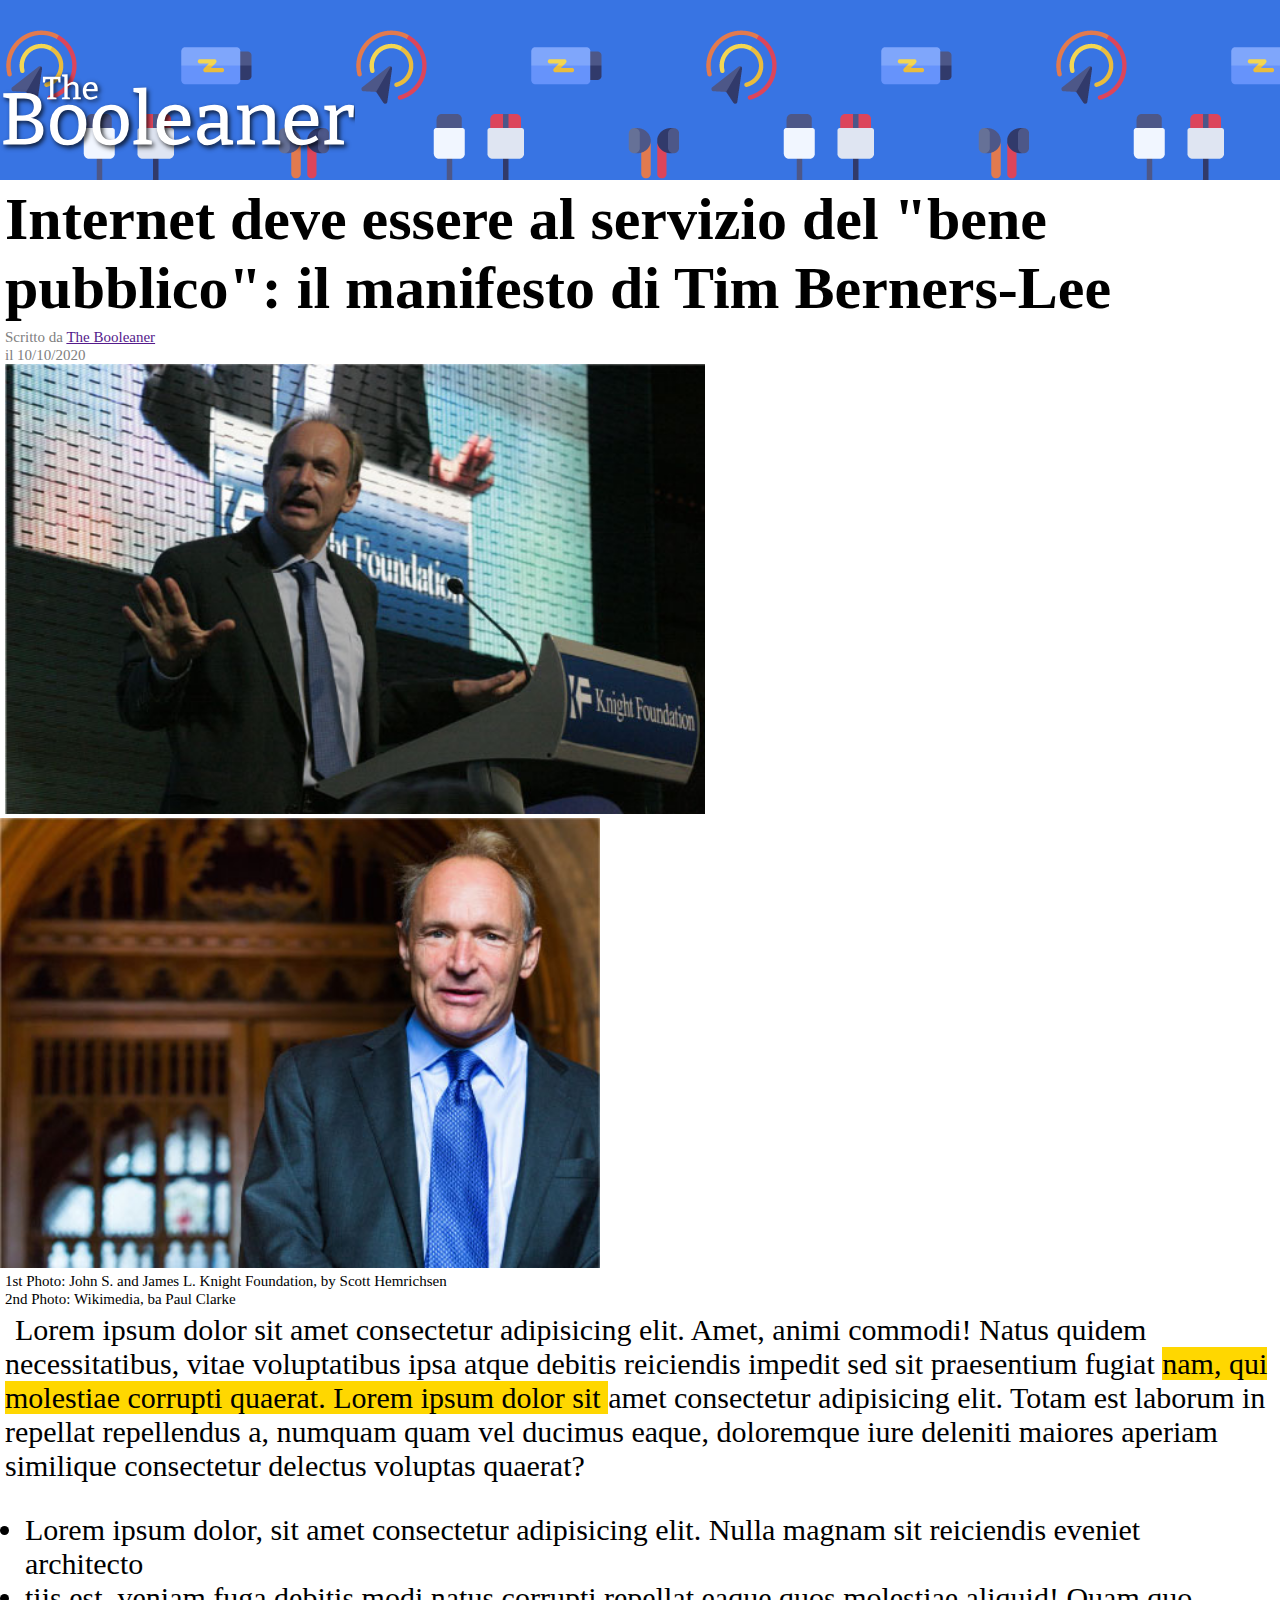
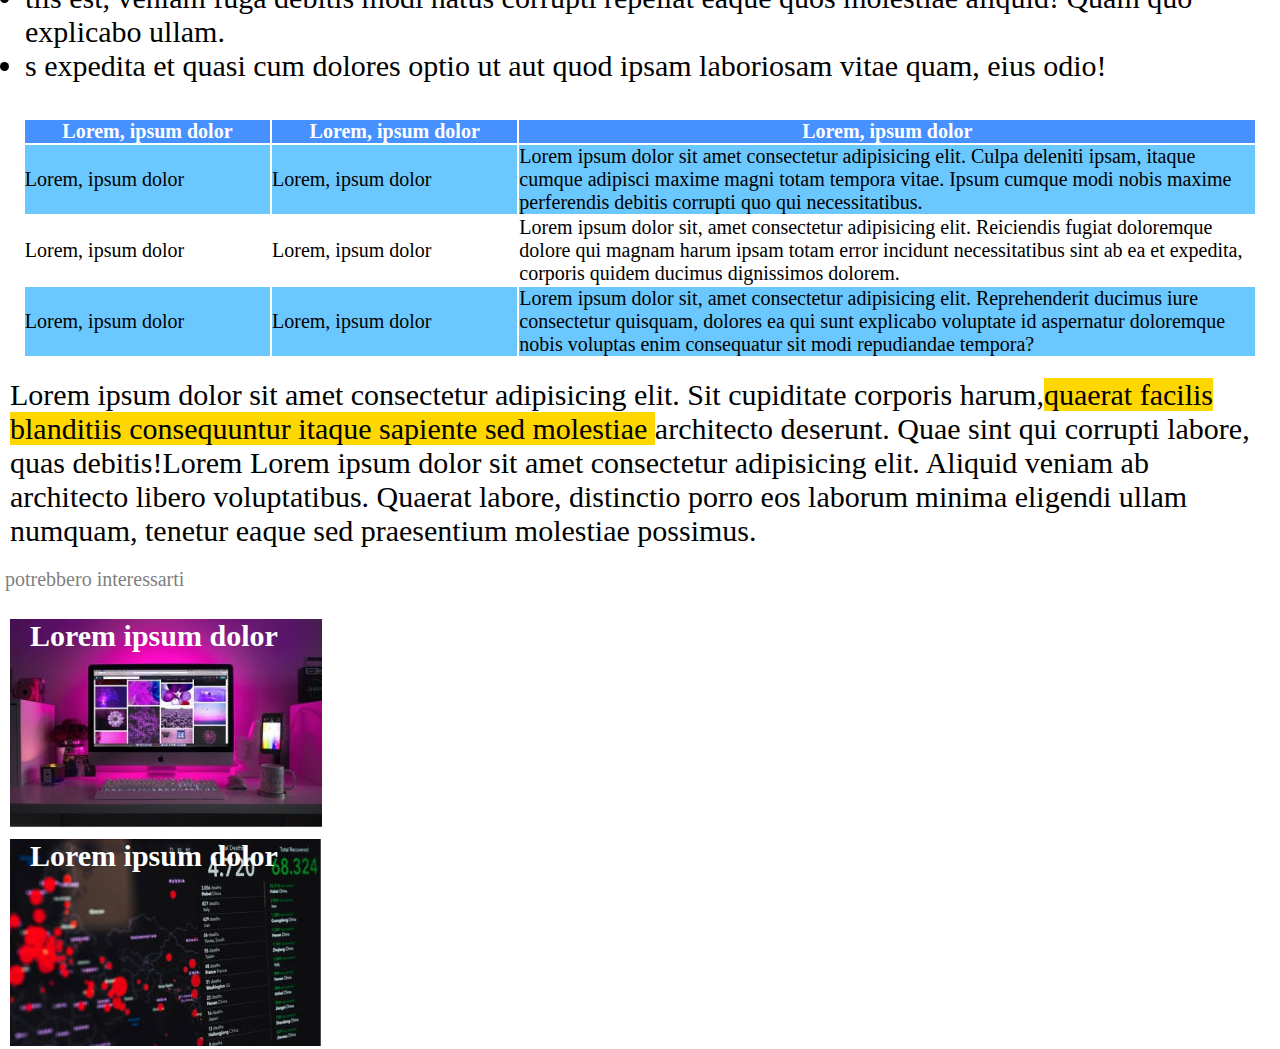
<file: index.html>
<!DOCTYPE html>
<html lang="en">
<head>
    <meta charset="UTF-8">
    <meta name="viewport" content="width=device-width, initial-scale=1.0">
    <title>Document</title>
    <link rel="stylesheet" href="./css/style.css">
</head>
<body>
    <!-- inizio pagina logo e sfondo -->
    <header>
        <div class="title-img">
            <div id="logo"></div>
        </div>
        <p> 
            <!-- inserimento titolo/IMMAGINI -->
            <div>
                <h1 class="title">Internet deve essere al servizio del "bene pubblico": il manifesto di Tim Berners-Lee</h1>
                <span class="grigio">Scritto da <a href="">The Booleaner</a></span><br>
                <span class="grigio">il 10/10/2020</span>
            </div>
            <div>
                <img id="tim1" src="./img/tim-1.jpg" alt="Tim">
                <img id="tim2" src="./img/tim-2.jpg" alt="Tim"><br>
                <span class="info">1st Photo: John S. and James L. Knight Foundation, by Scott Hemrichsen</span><br>
                <span class="info">2nd Photo: Wikimedia, ba Paul Clarke</span>
            </div>
            <!-- fine immagini e info -->
            <p class="text">
                <!-- inizio primo paragrafo -->
                <span class="text1">
                    Lorem ipsum dolor sit amet consectetur adipisicing elit. Amet, animi commodi! Natus quidem necessitatibus, vitae voluptatibus ipsa atque debitis reiciendis impedit sed sit praesentium fugiat <span class="evidenziato">nam, qui molestiae corrupti quaerat. Lorem ipsum dolor sit </span>amet consectetur adipisicing elit. Totam est laborum in repellat repellendus a, numquam quam vel ducimus eaque, doloremque iure deleniti maiores aperiam similique consectetur delectus voluptas quaerat?
                </span>
                <!-- fine paragrafo -->
            </p>
                <div>
                    <!-- inserimento lista non ordinata -->
                    <ul class="list">
                        <li>
                            Lorem ipsum dolor, sit amet consectetur adipisicing elit. Nulla magnam sit reiciendis eveniet architecto
                        </li>
                        <li>
                            tiis est, veniam fuga debitis modi natus corrupti repellat eaque quos molestiae aliquid! Quam quo explicabo ullam.
                        </li>
                        <li>
                        s expedita et quasi cum dolores optio ut aut quod ipsam laboriosam vitae quam, eius odio!
                        </li>
                    </ul>
                </div>
                    <!-- fine lista non ordinata -->
        </p>
        <div>
            <!-- inizio tabella -->
            <table id="table" cellspacing"0" cellpadding"0">
                <thead class="table-head">
                    <tr>
                        <th class="caselle">Lorem, ipsum dolor</th>
                        <th class="caselle">Lorem, ipsum dolor</th>
                        <th>Lorem, ipsum dolor</th>
                    </tr>

                </thead>
                <tbody>
                    <tr class="casella-azzurra" >
                        <td class="caselle">Lorem, ipsum dolor</td>
                        <td class="caselle">Lorem, ipsum dolor</td>
                        <td>Lorem ipsum dolor sit amet consectetur adipisicing elit. Culpa deleniti ipsam, itaque cumque adipisci maxime magni totam tempora vitae. Ipsum cumque modi nobis maxime perferendis debitis corrupti quo qui necessitatibus. </td>
                    </tr>
                    <tr>
                        <td class="caselle">Lorem, ipsum dolor</td>
                        <td class="caselle">Lorem, ipsum dolor</td>
                        <td>Lorem ipsum dolor sit, amet consectetur adipisicing elit. Reiciendis fugiat doloremque dolore qui magnam harum ipsam totam error incidunt necessitatibus sint ab ea et expedita, corporis quidem ducimus dignissimos dolorem.</td>
                    </tr>
                    <tr class="casella-azzurra">
                        <td class="caselle">Lorem, ipsum dolor</td>
                        <td class="caselle">Lorem, ipsum dolor</td>
                        <td>Lorem ipsum dolor sit, amet consectetur adipisicing elit. Reprehenderit ducimus iure consectetur quisquam, dolores ea qui sunt explicabo voluptate id aspernatur doloremque nobis voluptas enim consequatur sit modi repudiandae tempora?</td>
                    </tr>
                </tbody>

            </table>
            <!-- FINE TABELLA -->
        </div>
        <div>
            <!-- INIZIO ULTIMA PARTE -->
            <div class="text1">Lorem ipsum dolor sit amet consectetur adipisicing elit. Sit cupiditate corporis
                 harum,<span class="evidenziato">quaerat facilis blanditiis consequuntur itaque sapiente sed molestiae </span>architecto deserunt. Quae sint qui corrupti labore, quas debitis!Lorem Lorem ipsum dolor sit amet consectetur adipisicing elit. Aliquid veniam ab architecto libero voluptatibus. Quaerat labore, distinctio porro eos laborum minima eligendi ullam numquam, tenetur eaque sed praesentium molestiae possimus.
            </div>
            <div>
                <div id="final-text">potrebbero interessarti</div><br>
                <div id="immagine">
                    <h3>Lorem ipsum dolor</h3>
                </div>
                <div id="immagine2">
                    <h3>Lorem ipsum dolor</h3>
                </div>
                    <!-- FINE ULRIMA PARTE-->
            </div>
    </header>
</body>
</html>
</file>
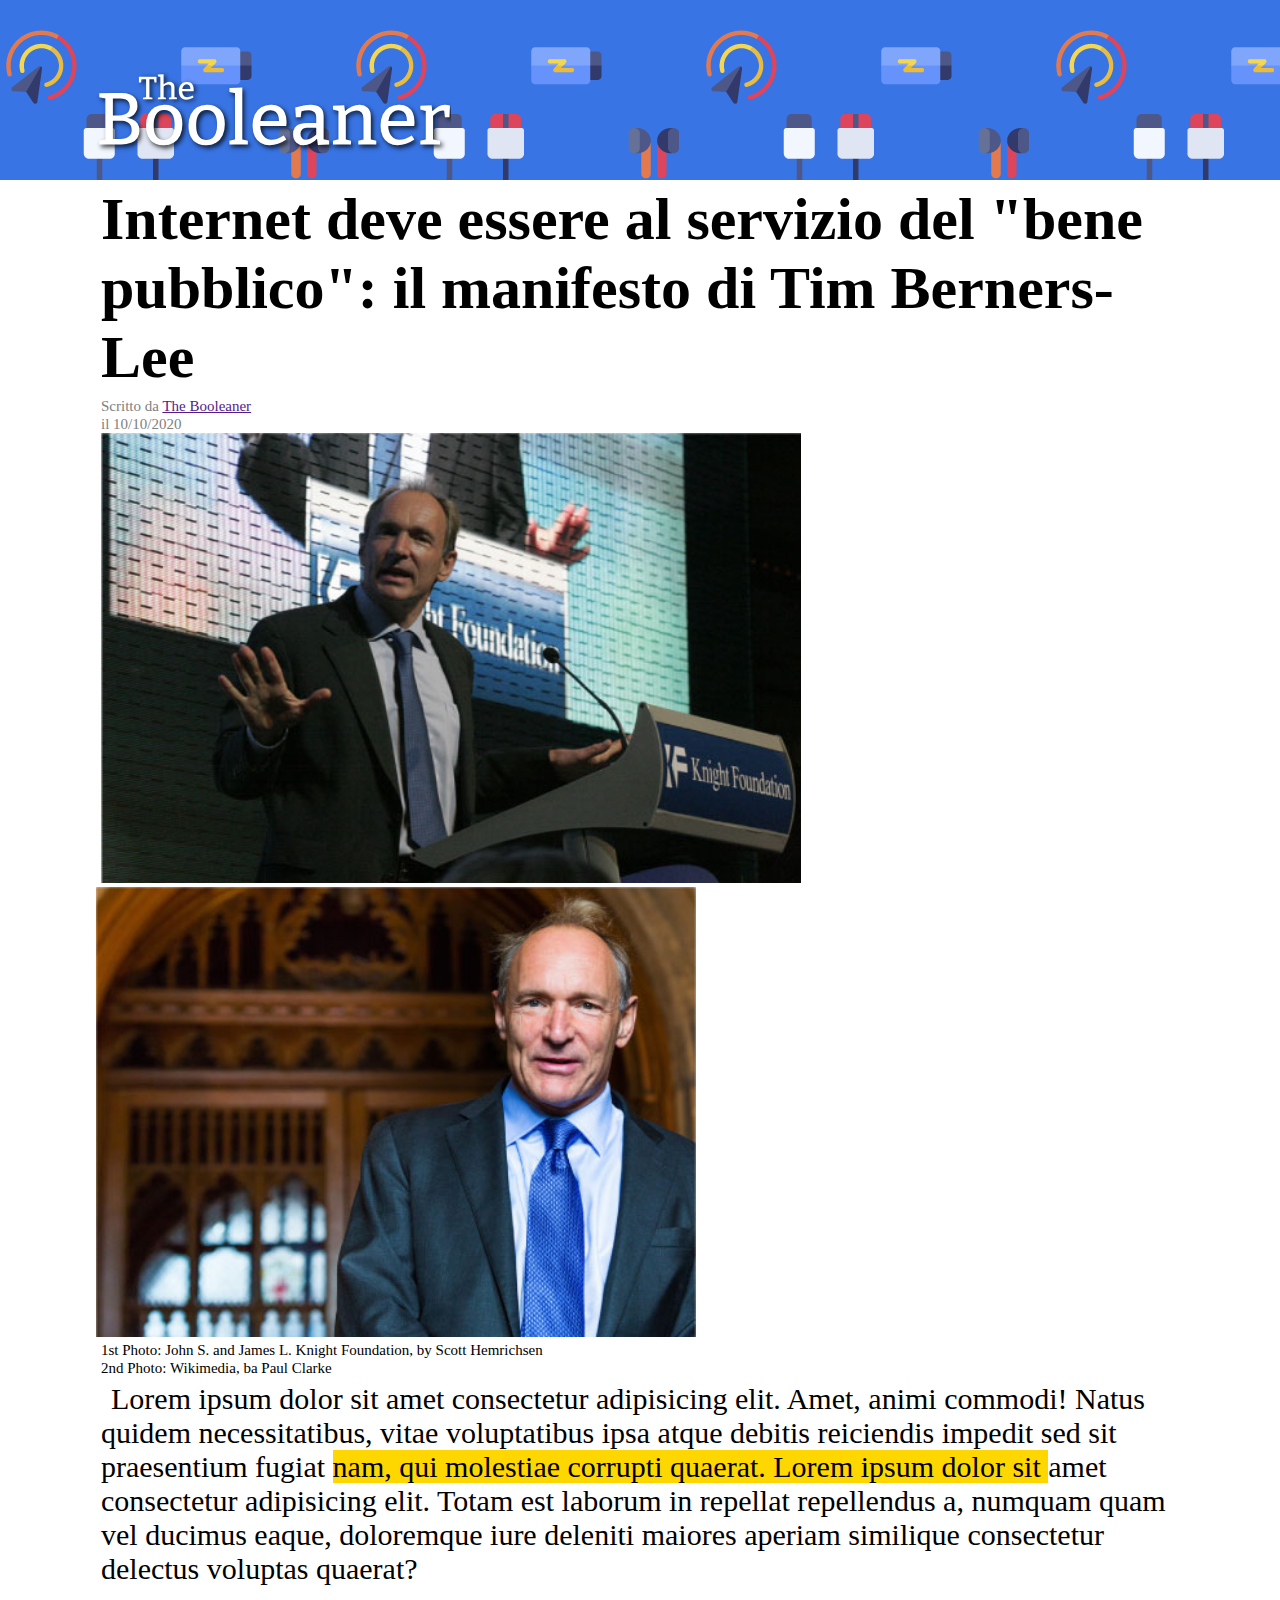
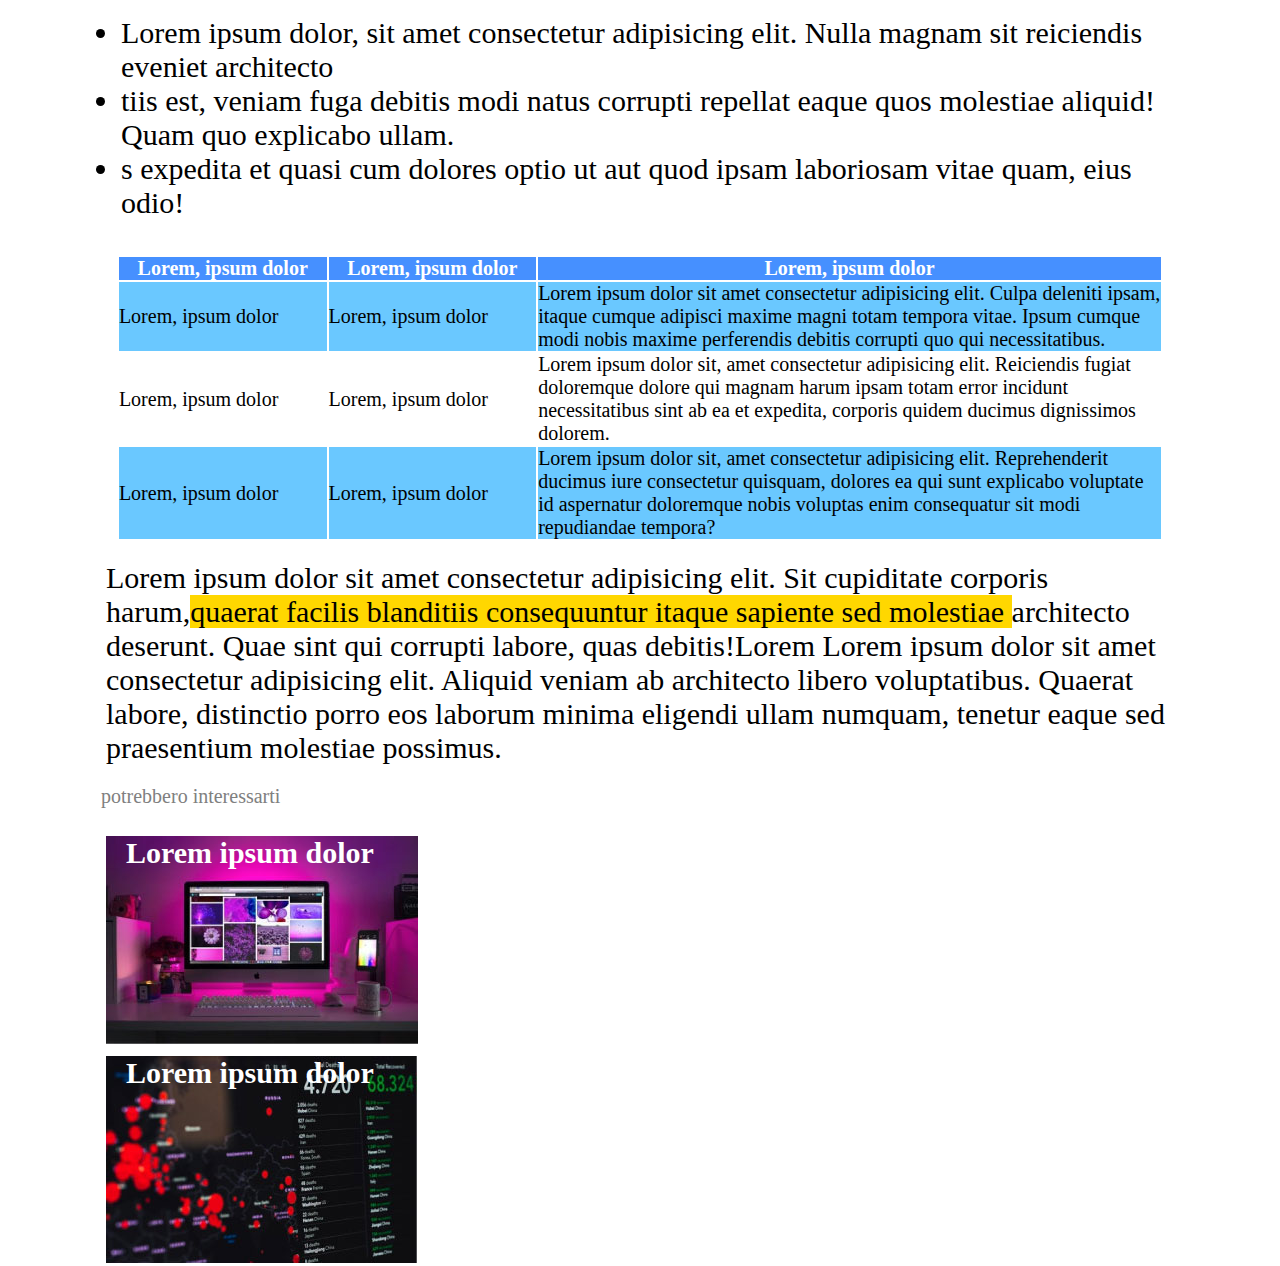
<file: bonus/index.html>
<!DOCTYPE html>
<html lang="en">
<head>
    <meta charset="UTF-8">
    <meta name="viewport" content="width=device-width, initial-scale=1.0">
    <title>Document</title>
    <link rel="stylesheet" href="./css/style.css">
</head>
<body>
    <!-- inizio pagina logo e sfondo -->
         
            <header>
                <div class="title-img">
                    <div class="logo-position">
                        <div id="logo"></div>
                    </div>
                </div>
        <div class="background">        
                <p> 
                    <!-- inserimento titolo/IMMAGINI -->
                    <div>
                        <h1 class="title">Internet deve essere al servizio del "bene pubblico": il manifesto di Tim Berners-Lee</h1>
                        <span class="grigio">Scritto da <a href="">The Booleaner</a></span><br>
                        <span class="grigio">il 10/10/2020</span>
                    </div>
                    <div>
                        <img id="tim1" src="./img/tim-1.jpg" alt="Tim">
                        <img id="tim2" src="./img/tim-2.jpg" alt="Tim"><br>
                        <span class="info">1st Photo: John S. and James L. Knight Foundation, by Scott Hemrichsen</span><br>
                        <span class="info">2nd Photo: Wikimedia, ba Paul Clarke</span>
                    </div>
                    <!-- fine immagini e info -->
                    <p class="text">
                        <!-- inizio primo paragrafo -->
                        <span class="text1">
                            Lorem ipsum dolor sit amet consectetur adipisicing elit. Amet, animi commodi! Natus quidem necessitatibus, vitae voluptatibus ipsa atque debitis reiciendis impedit sed sit praesentium fugiat <span class="evidenziato">nam, qui molestiae corrupti quaerat. Lorem ipsum dolor sit </span>amet consectetur adipisicing elit. Totam est laborum in repellat repellendus a, numquam quam vel ducimus eaque, doloremque iure deleniti maiores aperiam similique consectetur delectus voluptas quaerat?
                        </span>
                        <!-- fine paragrafo -->
                    </p>
                        <div>
                            <!-- inserimento lista non ordinata -->
                            <ul class="list">
                                <li>
                                    Lorem ipsum dolor, sit amet consectetur adipisicing elit. Nulla magnam sit reiciendis eveniet architecto
                                </li>
                                <li>
                                    tiis est, veniam fuga debitis modi natus corrupti repellat eaque quos molestiae aliquid! Quam quo explicabo ullam.
                                </li>
                                <li>
                                s expedita et quasi cum dolores optio ut aut quod ipsam laboriosam vitae quam, eius odio!
                                </li>
                            </ul>
                        </div>
                            <!-- fine lista non ordinata -->
                </p>
                <div>
                    <!-- inizio tabella -->
                    <table id="table" cellspacing"0" cellpadding"0">
                        <thead class="table-head">
                            <tr>
                                <th class="caselle">Lorem, ipsum dolor</th>
                                <th class="caselle">Lorem, ipsum dolor</th>
                                <th>Lorem, ipsum dolor</th>
                            </tr>

                        </thead>
                        <tbody>
                            <tr class="casella-azzurra" >
                                <td class="caselle">Lorem, ipsum dolor</td>
                                <td class="caselle">Lorem, ipsum dolor</td>
                                <td>Lorem ipsum dolor sit amet consectetur adipisicing elit. Culpa deleniti ipsam, itaque cumque adipisci maxime magni totam tempora vitae. Ipsum cumque modi nobis maxime perferendis debitis corrupti quo qui necessitatibus. </td>
                            </tr>
                            <tr>
                                <td class="caselle">Lorem, ipsum dolor</td>
                                <td class="caselle">Lorem, ipsum dolor</td>
                                <td>Lorem ipsum dolor sit, amet consectetur adipisicing elit. Reiciendis fugiat doloremque dolore qui magnam harum ipsam totam error incidunt necessitatibus sint ab ea et expedita, corporis quidem ducimus dignissimos dolorem.</td>
                            </tr>
                            <tr class="casella-azzurra">
                                <td class="caselle">Lorem, ipsum dolor</td>
                                <td class="caselle">Lorem, ipsum dolor</td>
                                <td>Lorem ipsum dolor sit, amet consectetur adipisicing elit. Reprehenderit ducimus iure consectetur quisquam, dolores ea qui sunt explicabo voluptate id aspernatur doloremque nobis voluptas enim consequatur sit modi repudiandae tempora?</td>
                            </tr>
                        </tbody>

                    </table>
                    <!-- FINE TABELLA -->
                </div>
                <div>
                    <!-- INIZIO ULTIMA PARTE -->
                    <div class="text1">Lorem ipsum dolor sit amet consectetur adipisicing elit. Sit cupiditate corporis
                        harum,<span class="evidenziato">quaerat facilis blanditiis consequuntur itaque sapiente sed molestiae </span>architecto deserunt. Quae sint qui corrupti labore, quas debitis!Lorem Lorem ipsum dolor sit amet consectetur adipisicing elit. Aliquid veniam ab architecto libero voluptatibus. Quaerat labore, distinctio porro eos laborum minima eligendi ullam numquam, tenetur eaque sed praesentium molestiae possimus.
                    </div>
                    <div>
                        <div id="final-text">potrebbero interessarti</div><br>
                        <div id="immagine">
                            <h3>Lorem ipsum dolor</h3>
                        </div>
                        <div id="immagine2">
                            <h3>Lorem ipsum dolor</h3>
                        </div>
                            <!-- FINE ULRIMA PARTE-->
                    </div>
            </header>
        </div>    
    </body>
</html>
</file>
<file: css/style.css>
*{
    margin: 0;
    padding: 0;
    box-sizing: border-box;
}
/* TITOLO-LOGO */
.title-img{
    background-image: url(../img/pattern.png);
    height: 180px;
    background-size: fixed;
    background-color: rgb(56, 116, 227);
}

#logo{
    background-image: url(../img/logo.svg);
    height: 50%;
    width: 100%;
    background-repeat: no-repeat;
    position: relative;
    top: 40%;

}
.title{
    font-size: 60px;
    padding: 5px;
}
/* FINE PRIMA PARTE */
/* INIZIO SECONDA PARTE [INFO LINK IMMAGINI] */
.grigio{
    color: gray;
    font-size: 15px;
    padding: 5px;

}
#tim1{
   width: 700px;
   height: 450px;
   position: relative;
   left: 5px;
}
#tim2{
  width: 600px;
  height: 450px;
  
}
.info{
    font-size: 15px;
    padding: 5px;
}
/* FINE SECONDA PARTE */
/* INIZIO TERZA PARTE [TESTO INFORMATIVO LISTA ORDINATA] */
.text1{
    font-size: 30px;
    margin: 10px;
    
}
.evidenziato{
    background-color: gold;
}
.list{
    padding: 25px;
    font-size: 30px;
}
.text{
    padding: 5px;
}
/* FINE TERZA PARTE */
/* INIZIO QUARTA PARTE [TABELLA] */
table{
    padding: 10px;
    font-size: 20px;
    margin: auto;
    width: 98%;
   
}
.casella-azzurra{
    background-color: rgb(106, 200, 255);
}
.table-head{
    background-color: rgb(70, 144, 255);
    color: white;
}
.caselle{
    width: 20%;
}
td{
    border: none;
}
/* FINE QUARTA PARTE */
/* INIZIO QUINTA PARTE TESTO E IMMAGINI FINALI */
#final-text{
    font-size: 20px;
    color: gray;
    margin-left: 5px;
    padding-top: 10px;
}
#immagine{
    background-image: url(../img/monitor.jpg);
    height: 210px;
    width: 400px;
    background-size: fixed;
    background-repeat: no-repeat;
    margin: 10px;
}
#immagine2{
    background-image: url(../img/graph.jpg);
    height: 210px;
    width: 400px;
    background-size: fixed;
    background-repeat: no-repeat;
    margin-left: 10px;
}
h3{
    font-size: 30px;
    color: white;
    padding-left: 20px;
}
/* FINE QUINTA PARTE */
</file>
<file: bonus/css/style.css>
*{
    margin: 0;
    padding: 0;
    box-sizing: border-box;
}
.background{
    width: 85%;
    height: 100%;
    margin: auto;
}
/* TITOLO-LOGO */
.title-img{
    background-image: url(../img/pattern.png);
    height: 180px;
    background-size: fixed;
    background-color: rgb(56, 116, 227);

}
.logo-position{
    width: 85%;
    height: 100%;
    margin: auto;
}
#logo{
    background-image: url(../img/logo.svg);
    height: 50%;
    width: 100%;
    background-repeat: no-repeat;
    position: relative;
    top: 40%;

}
.title{
    font-size: 60px;
    padding: 5px;
}
/* FINE PRIMA PARTE */
/* INIZIO SECONDA PARTE [INFO LINK IMMAGINI] */
.grigio{
    color: gray;
    font-size: 15px;
    padding: 5px;

}
#tim1{
   width: 700px;
   height: 450px;
   position: relative;
   left: 5px;
}
#tim2{
  width: 600px;
  height: 450px;
  
}
.info{
    font-size: 15px;
    padding: 5px;
}
/* FINE SECONDA PARTE */
/* INIZIO TERZA PARTE [TESTO INFORMATIVO LISTA ORDINATA] */
.text1{
    font-size: 30px;
    margin: 10px;
    
}
.evidenziato{
    background-color: gold;
}
.list{
    padding: 25px;
    font-size: 30px;
}
.text{
    padding: 5px;
}
/* FINE TERZA PARTE */
/* INIZIO QUARTA PARTE [TABELLA] */
table{
    padding: 10px;
    font-size: 20px;
    margin: auto;
    width: 98%;
   
}
.casella-azzurra{
    background-color: rgb(106, 200, 255);
}
.table-head{
    background-color: rgb(70, 144, 255);
    color: white;
}
.caselle{
    width: 20%;
}
td{
    border: none;
}
/* FINE QUARTA PARTE */
/* INIZIO QUINTA PARTE TESTO E IMMAGINI FINALI */
#final-text{
    font-size: 20px;
    color: gray;
    margin-left: 5px;
    padding-top: 10px;
}
#immagine{
    background-image: url(../img/monitor.jpg);
    height: 210px;
    width: 400px;
    background-size: fixed;
    background-repeat: no-repeat;
    margin: 10px;
}
#immagine2{
    background-image: url(../img/graph.jpg);
    height: 210px;
    width: 400px;
    background-size: fixed;
    background-repeat: no-repeat;
    margin-left: 10px;
}
h3{
    font-size: 30px;
    color: white;
    padding-left: 20px;
}
/* FINE QUINTA PARTE */
</file>
